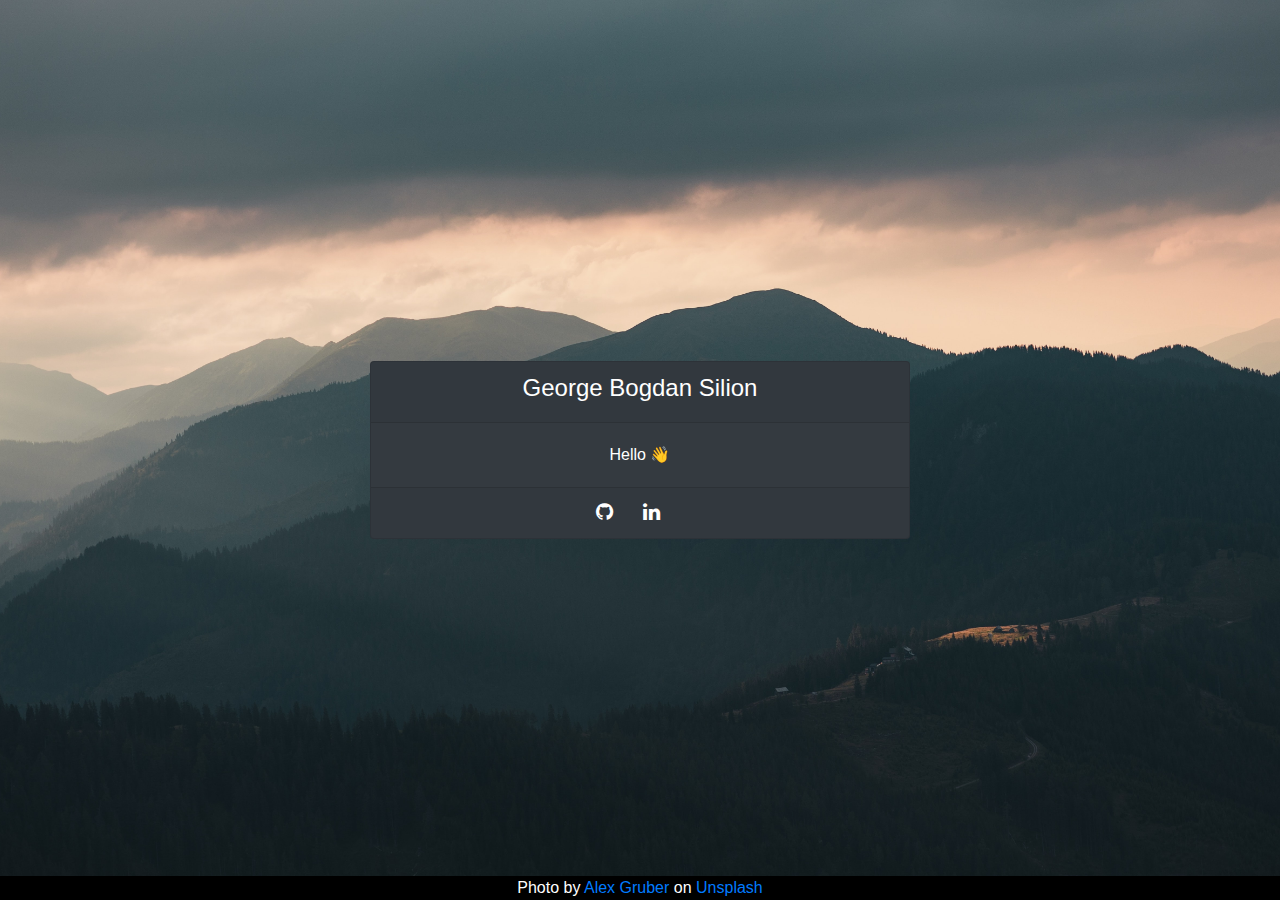
<file: index.html>
<!DOCTYPE html>
<html lang="en">

<head>
  <title>George B Silion</title>
  <link rel='icon' href='assets/img/favicon.ico' type='image/x-icon'>
  <meta charset="utf-8">
  <!-- Bootstrap -->
  <meta name="viewport" content="width=device-width, initial-scale=1">
  <link rel="stylesheet" href="https://cdn.jsdelivr.net/npm/bootstrap@4.3.1/dist/css/bootstrap.min.css"
    integrity="sha384-ggOyR0iXCbMQv3Xipma34MD+dH/1fQ784/j6cY/iJTQUOhcWr7x9JvoRxT2MZw1T" crossorigin="anonymous">
  <!-- Google Analytics -->
  <script async src="https://www.googletagmanager.com/gtag/js?id=G-Y3NGFR6RHS"></script>
  <script>
    window.dataLayer = window.dataLayer || [];
    function gtag() { dataLayer.push(arguments); }
    gtag('js', new Date());
    gtag('config', 'G-Y3NGFR6RHS');
  </script>
  <!-- CSS -->
  <link rel="stylesheet" type="text/css" href="assets/css/styles.css">
  <!-- Icon library -->
  <link rel="stylesheet" href="https://cdnjs.cloudflare.com/ajax/libs/font-awesome/4.7.0/css/font-awesome.min.css">
</head>

<body>
  <section class="container">
    <div class="row align-items-center justify-content-center" style="min-height: 100vh">
      <div class="col-md-6">
        <div class="card text-white bg-dark text-center">
          <div class="card-header">
            <h4>
              George Bogdan Silion
            </h4>
          </div>
          <div class="card-body">
            <p class="card-text">Hello 👋</p>
          </div>
          <div class="card-footer">
            <span class="h5">
              <a href="https://github.com/georgesilion" target="_blank" class="fa fa-github pr-4 text-white"></a>
              <a href="https://www.linkedin.com/in/georgebogdansilion/" target="_blank"
                class="fa fa-linkedin pr-4 text-white"></a>
            </span>
          </div>
        </div>
      </div>
    </div>
  </section>

  <footer class="footer">
    Photo by <a
      href="https://unsplash.com/@alex_gruber?utm_source=unsplash&utm_medium=referral&utm_content=creditCopyText">Alex
      Gruber</a> on <a
      href="https://unsplash.com/t/wallpapers?utm_source=unsplash&utm_medium=referral&utm_content=creditCopyText">Unsplash</a>
  </footer>
</body>

</html>
</file>
<file: assets/css/styles.css>
body {
    background-image: url('../../assets/img/alex-gruber-WR6jtTpJ5R8-unsplash.jpg');
    background-repeat: no-repeat;
    background-size: cover;
    background-position: center center;
    color: #fff;
}

.footer {
    position: fixed;
    left: 0;
    bottom: 0;
    width: 100%;
    background-color: black;
    color: white;
    text-align: center;
}
</file>
